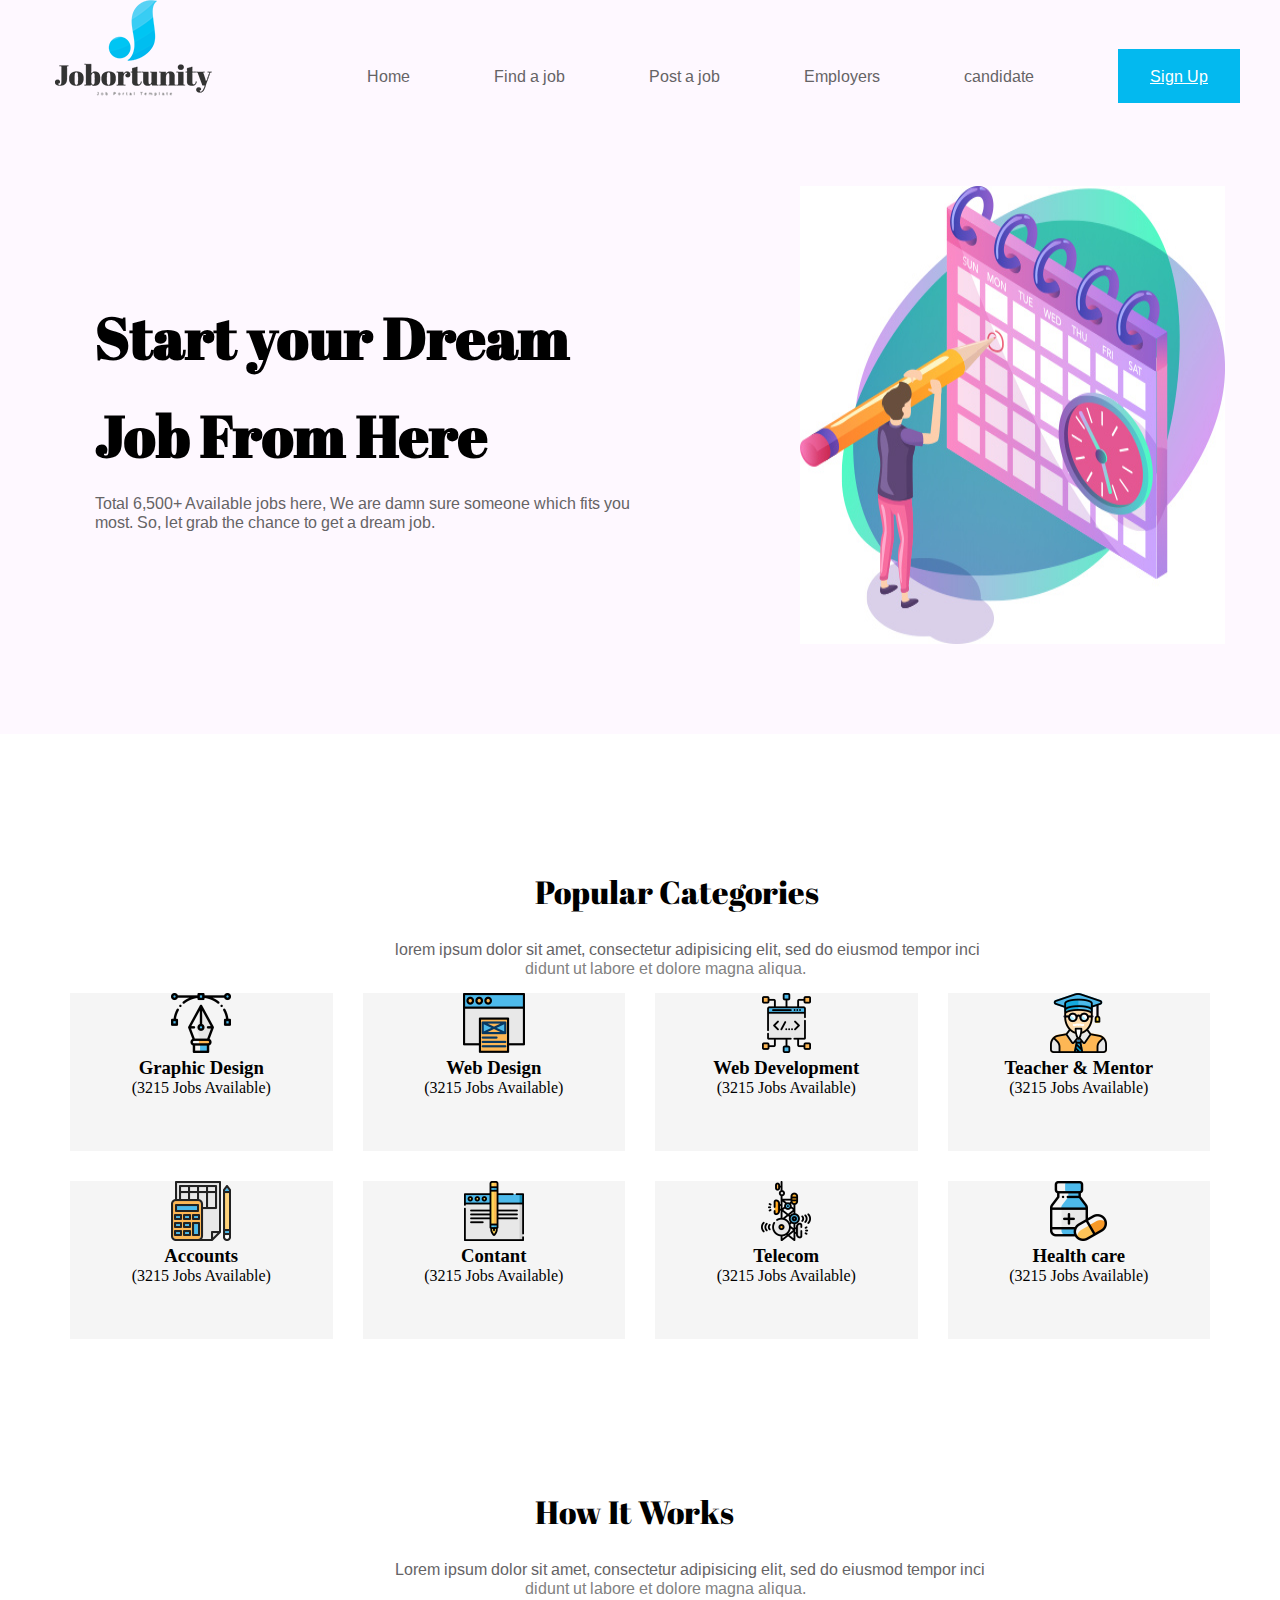
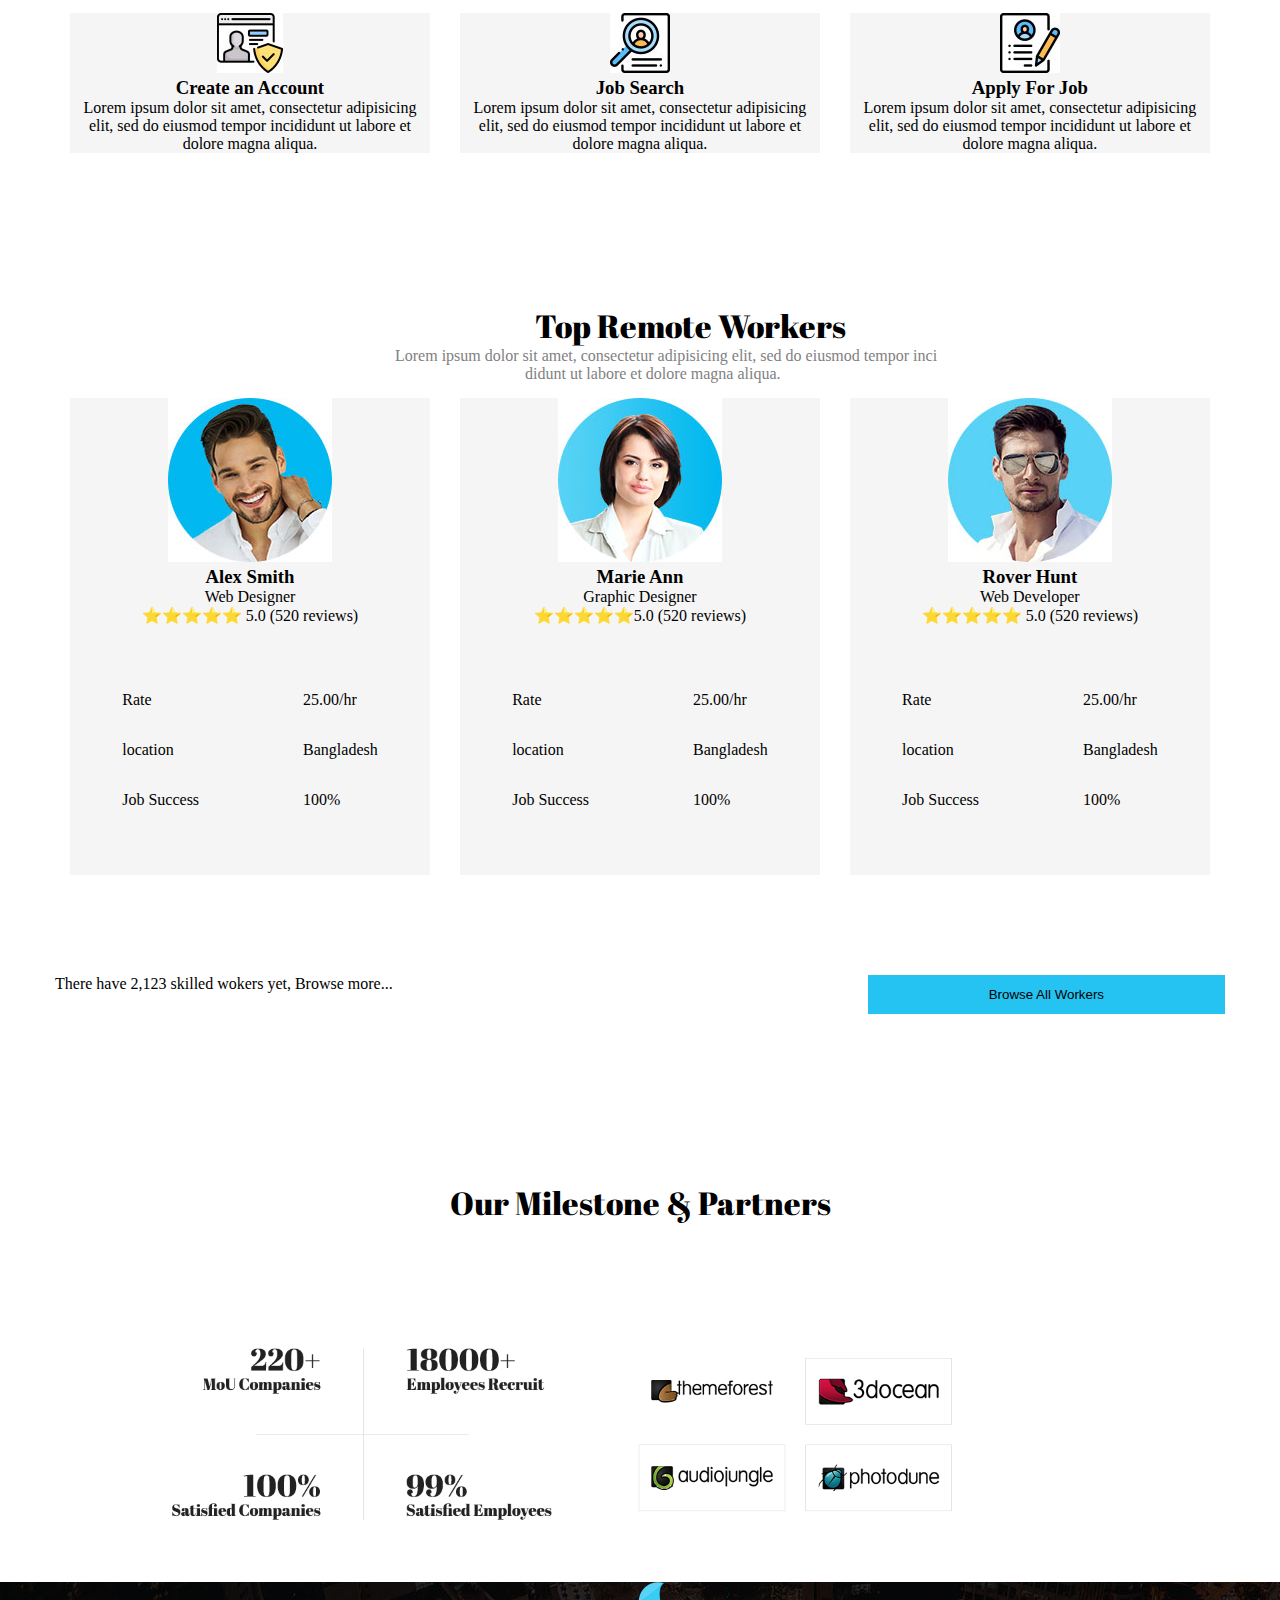
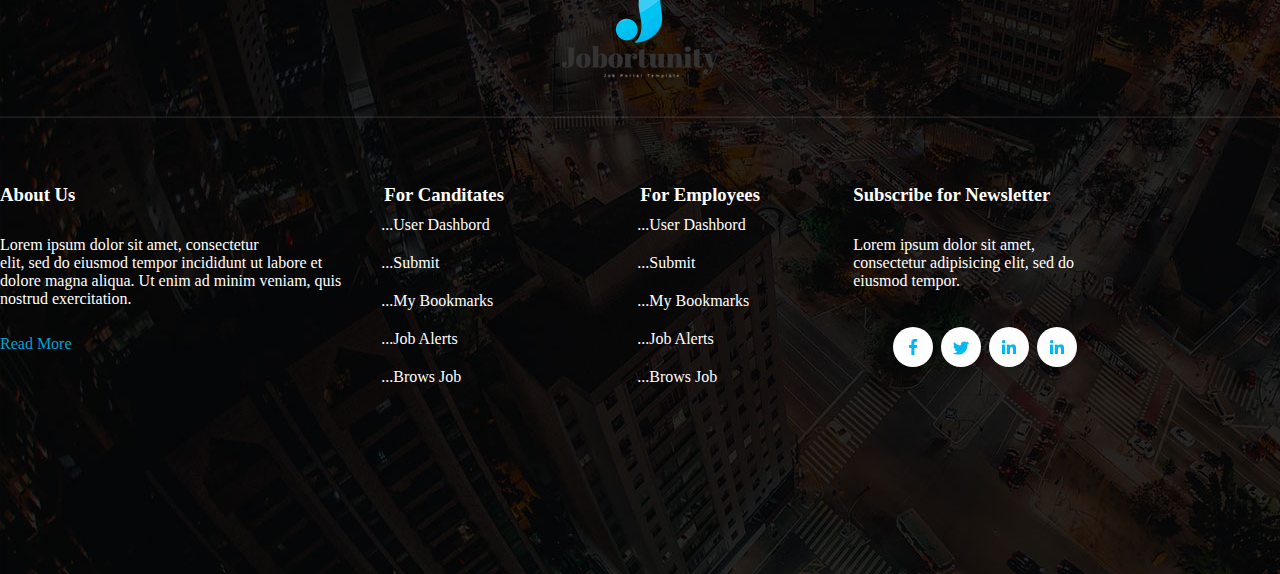
<file: practice/index.html>
<!DOCTYPE html>
<html lang="en">
<head>
    <meta charset="UTF-8">
    <meta name="viewport" content="width=device-width, initial-scale=1.0">
    <title>Document</title>
    <link rel="preconnect" href="https://fonts.googleapis.com">
<link rel="preconnect" href="https://fonts.gstatic.com" crossorigin>
<link href="https://fonts.googleapis.com/css2?family=Abril+Fatface&display=swap" rel="stylesheet">
<link rel="preconnect" href="https://fonts.googleapis.com">
<link rel="preconnect" href="https://fonts.gstatic.com" crossorigin>
<link href="https://fonts.googleapis.com/css2?family=Arimo&display=swap" rel="stylesheet">
    <link rel="stylesheet" href="./stylesheet.css">
</head>
<body>
    <nav>
        <div class="container">
            <div class="row">
                <img src="./img/unnamed (7).png">
                    <ul>
                        <li>Home</li>
                        <li>Find a job</li>
                        <li>Post a job</li>
                        <li>Employers</li>
                        <li>candidate</li>
                        <li><a href="#">Sign Up</a></li>
                    </ul>
            </div>
        </div>
    </nav>


    
    <section id="contant">
        <div class="container">
            <div class="row">
              <ul>
                <li><h1>Start your Dream</h1></li>
                <li><h1>Job From Here</h1></li>
                <li><p>Total 6,500+ Available jobs here, We are damn sure someone which fits you<br>most. So, let grab the chance to get a dream job.</p></li>

              </ul>
              <img src="./img/Class-Practice-PSD-(1).jpg">

            </div>
        </div>
    </section> 
    <section id="popular">
        <div class="container">
            <h1>Popular Categories</h1>
            <p>lorem ipsum dolor sit amet, consectetur adipisicing elit, sed do eiusmod tempor inci</p>
            <p class="left">didunt ut labore et dolore magna aliqua.</p>
        </div>
    </section>
    <section id="bar">
        <div class="container">
            <div class="row">
                <div class="imge"><img src="./img/unnamed.png">
                <h3>Graphic Design</h3>
                <p>(3215 Jobs Available)</p><button class="view">View Job</button></div>
                <div class="imge"><img src="./img/unnamed (1).png">
                <h3>Web Design</h3>
                <p>(3215 Jobs Available)</p><button class="view">View Job</button></div>
                <div class="imge"><img src="./img/unnamed (2).png">
                    <h3>Web Development</h3><p>(3215 Jobs Available)</p><button class="view">View Job</button></div>
                <div class="imge"><img src="./img/unnamed (3).png">
                <h3>Teacher & Mentor</h3>
                <p>(3215 Jobs Available)</p><button class="view">View Job</button></div>
                <div class="imge"><img src="./img/unnamed (4).png">
                <h3>Accounts</h3><p>(3215 Jobs Available)</p><button class="view">View Job</button></div>
                <div class="imge"><img src="./img/unnamed (5).png">
                <h3>Contant</h3><p>(3215 Jobs Available)</p><button class="view">View Job</button></div>
                <div class="imge"><img src="./img/unnamed (8).png">
                <h3>Telecom</h3><p>(3215 Jobs Available)</p><button class="view">View Job</button></div>
                <div class="imge"><img src="./img/unnamed (6).png">
                <h3>Health care</h3><p>(3215 Jobs Available)</p> <button class="view">View Job</button></div>
            </div>
        </div>
    </section>
    <section id="popular">
        <div class="container">
            <h1>How It Works</h1>
            <p>Lorem ipsum dolor sit amet, consectetur adipisicing elit, sed do eiusmod tempor inci</p>
            <p class="left">didunt ut labore et dolore magna aliqua.</p>
        </div>
    </section>
    <section id="cards">
        <div class="container">
            <div class="row">
                <div class="cards"><img src="./img/Class-Practice-PSD.jpg"><h3>Create an Account</h3><p>Lorem ipsum dolor sit amet, consectetur adipisicing elit, sed do eiusmod tempor incididunt ut labore et dolore magna aliqua.</p></div>
                <div class="cards"><img src="./img/Class-Practice-2PSD.jpg"><h3>Job Search</h3><p>Lorem ipsum dolor sit amet, consectetur adipisicing elit, sed do eiusmod tempor incididunt ut labore et dolore magna aliqua.</p></div>
                <div class="cards"><img src="./img/Class-Practice-3PSD.jpg"><h3>Apply For Job</h3><p>Lorem ipsum dolor sit amet, consectetur adipisicing elit, sed do eiusmod tempor incididunt ut labore et dolore magna aliqua.</p></div>
            </div>
        </div>
    </section>
    <section id="top">
        <div class="container">
            <h1>Top Remote Workers</h1>
            <p>Lorem ipsum dolor sit amet, consectetur adipisicing elit, sed do eiusmod tempor inci</p>
            <p class="left">didunt ut labore et dolore magna aliqua.</p>
        </div>
    </section>
    <section id="pic">
        <div class="container">
            <div class="row">
                <div class="information"><img src="./img/1Class-Practice-PSD.jpg"><h3>Alex Smith</h3><p>Web Designer</p><p>⭐⭐⭐⭐⭐ 5.0 (520 reviews)</p>
                <div class="one">
                    <p>Rate</p>
                    <p>location</p>
                    <p>Job Success</p>
                </div>
                <div class="one">
                    <p>25.00/hr</p>
                    <p>Bangladesh</p>
                    <p>100%</p>
                </div>

                
                
                </div>
                <div class="information"><img src="./img/2Class-Practice-PSD.jpg"><h3>Marie Ann</h3><p>Graphic Designer</p><p>⭐⭐⭐⭐⭐5.0 (520 reviews)</p>
                    <div class="one">
                        <p>Rate</p>
                        <p>location</p>
                        <p>Job Success</p>
                    </div>
                    <div class="one">
                        <p>25.00/hr</p>
                        <p>Bangladesh</p>
                        <p>100%</p>
                        
                    </div>
                    
                </div>
                <div class="information"><img src="./img/3Class-Practice-PSD.jpg"><h3>Rover Hunt</h3><p>Web Developer</p><p>⭐⭐⭐⭐⭐ 5.0 (520 reviews)</p>
                    <div class="one">
                        <p>Rate</p>
                        <p>location</p>
                        <p>Job Success</p>
                    </div>
                    <div class="one">
                        <p>25.00/hr</p>
                        <p>Bangladesh</p>
                        <p>100%</p>
                    </div>
                  
                </div>
            </div>
            <div class="two">
                <p>There have 2,123 skilled wokers yet, Browse more...</p>
                <button>Browse All Workers  </button>
            </div>
        </div>
    </section>
    <section class="lower">
        <div class="container">
             <h3>Our Milestone & Partners</h3>
             <img src="./img/Screenshot_6.png">
        </div>
        </div>
    </section>
    <section id="lower">
        <div class="container">
           <img src="./img/unnamed (7).png">
           <hr>
        <div class="row">
            <div class="fourone"><h3>About Us</h3><p>Lorem ipsum dolor sit amet, consectetur <br> elit, sed do eiusmod tempor incididunt ut labore et<br> dolore magna aliqua. Ut enim ad minim veniam, quis <br>nostrud exercitation.</p>
                <a href="#">Read More </a></div>
            <div class="fourtwo"><h3>For Canditates</h3>
             <ul>
                <li>...User Dashbord</li>
                <li>...Submit</li>
                <li>...My Bookmarks</li>
                <li>...Job Alerts</li>
                <li>...Brows Job</li>
             </ul>
            </div>
            <div class="fourthree"><h3>For Employees</h3>
                <ul>
                    <li>...User Dashbord</li>
                    <li>...Submit</li>
                    <li>...My Bookmarks</li>
                    <li>...Job Alerts</li>
                    <li>...Brows Job</li>
                 </ul>
            </div>

            <div class="fourfour">
                <h3>Subscribe for Newsletter</h3>
                <p>Lorem ipsum dolor sit amet, consectetur adipisicing elit, sed do eiusmod tempor.</p>
                <ul>
                    <li><img src="./img/FacebookClass-Practice-PSD-Recovered.jpg"></li>
                    <li><img src="./img/TwitterClass-Practice-PSD-Recovered.jpg"></li>
                    <li><img src="./img/linkClass-Practice-PSD-Recovered.jpg"></li>
                    <li><img src="./img/linkClass-Practice-PSD-Recovered.jpg"></li>
                    
                </ul>
            </div>

        </div>
           
        </div>
    </section>
    

    
</body>
</html>
</file>
<file: practice/stylesheet.css>
*{
    padding: 0%;
    margin: 0%;
    box-sizing: border-box;
}
ul{
    list-style-type: none;
}
.row{
    display: flex;
    flex-wrap: wrap;
}
.container{
    width: 1170px;
    margin: auto;
}
nav {
    position: relative;
}
/* nav .row{
    justify-content: space-between;
    align-items: center;
    margin: auto;
} */
li{
    display: inline-block;
    padding: 10px 40px;
    
}
nav a{
    background-color:#03b9ef;
    padding:18px 32px;
    color: white;
    
}

nav ul {
    position: absolute;
    bottom: 0;
    right: 0;
    /* background-color: red; */

}
nav .container .row ul :hover{
    background-color: aqua;
}
#contant .container .row ul li{
    display: block;

}


#contant .container .row{
    justify-content: space-between;
}
#contant .container .row img {
    padding: 90px 0px;
}


#contant .container .row ul{
    margin: 192px 0px;
}
#contant{
    background-color:#fef8ff;
}
nav{
    background-color:#fef8ff;
}
#popular .container h1{
    padding-left: 480px;
    padding-top: 136px;
    color: black;
}
#popular .container p{
    padding-left: 340px;
    color: #818181 ;
}
#popular .container .left{
    padding-left: 470px;
    color:#818181 ;
}
#bar .container .row .imge{
   width: calc(25% - 30px);
   background-color:#f5f5f5 ;
   text-align: center;
   margin: 15px;
   
}
#bar .container .row .imge:hover{
    background-color:#0cbbf0;
    color: white;
    
}
    
.view{
    opacity: 0;
}

#bar .container .row .imge .view:hover{
    opacity: 1;
    padding: 20px;
    background-color:#ffffff;
    border-radius: 15px;
}

#cards .container .row .cards{
    width: calc(33.33% - 30px);
    background-color:#f5f5f5 ;
    text-align: center;
    margin: 15px;
    
    }

#top .container p{
    padding-left: 340px;
    color: #818181 ;
}
#top .container .left{
    padding-left: 470px;
    color:#818181 ;
}
#top .container h1{
    padding-left: 480px;
    padding-top: 136px;
    color: black;
}
#pic .container .row .information{
    width: calc(33.33% - 30px);
    background-color:#f5f5f5 ;
    text-align: center;
    margin: 15px;
}
#pic .container .row .information .one{
    display:inline-block;
    justify-content: space-between;
    text-align: justify;
    line-height: 50px;
    margin: 50px;
}
.two{
    display:flex;
    justify-content: space-between; 
    flex-wrap: wrap;
    margin-top: 85px;

}
button{
    padding: 12px 121px;
    background-color: #25c3f1;
    border: 0;
}
 button .blue:hover {
    opacity: 0;
    
}


button .blue:hover{
    opacity: 1;
    padding: 20px;
}
#pic .container .row .information:hover{
   border-bottom: solid;
   border-color: #03b9ef;
 
}
.lower .container h3{
    text-align: center;
    margin-top: 167px;
    margin-bottom: 54px;
}
#lower .container img {
   margin: auto;
   display: block ;
  
}
#lower .container {
    background-image: url(./img/100Class-Practice-PSD.jpg);
    height: 592px; 
    
}
#lower .container hr {
    opacity: 0.1;
    margin-top: 38px;
}
#lower .container{
    color: white;
}
button .switch{
   background-color: 0;
}
#lower .container .row .fourone a{
    color: #01a2d2;
    text-decoration: none;
}
#lower .container .row .fourone p{
    margin-top: 30px;
    margin-bottom: 27px;
}
#lower .container .row .fourone h3{
    margin-top: 66px;
}
#lower .container{
    width: 100%;
}
#lower .container .row .fourone{
    
   width: 40%%;
}

#lower .container .row .fourtwo{
   width: 20%;
}
#lower .container .row .fourthree{
    width: 20%;
}
#lower .container .row .fourfour{
    width: 20%;
}
#lower .container .row .fourtwo h3{
    margin-top: 66px;
    margin-left: 43px;
}
#lower .container .row .fourtwo ul li:hover{
    color: #01a2d2;
    margin-left: 20px;
}
#lower .container .row .fourthree h3{
margin-left: 43px;
margin-top: 66px;
}
#lower .container .row .fourthree ul li:hover{
    color: #01a2d2;
    margin-left: 20px;

}
#lower .container .row .fourfour h3{
   margin-top: 66px;
 }

#lower .container .row .fourfour p{
    margin-top: 30px;
    margin-bottom: 27px;

}
#lower .container .row .fourfour ul li{
    width: 6.5%;
   padding-right:4px ;
}

#lower .container .row .fourfour ul li img {
    border-radius: 50%;
   
}
#lower .container .row .fourfour ul{
   margin-right: 10px;
}
#contant .container .row h1{
    font-weight: 800;
    font-size: 58px;
    font-family: 'Abril Fatface', serif;;
}
#contant .container .row p{
    font-family: 'Arimo', sans-serif;
    color: #656365;

}
#popular .container h1{
    font-family: 'Abril Fatface', serif;
    font-weight: 400;
    font-size: 32px;
    padding-bottom: 27px;
}
#popular .container p{

 font-family: 'Arimo', sans-serif;
    color: #656365;

}
#top .container h1{
    font-family: 'Abril Fatface', serif;
    font-weight: 400;
    font-size: 32px;
}
.lower .container h3{
    font-family: 'Abril Fatface', serif;
    font-weight: 400;
    font-size: 32px;

}
nav .container .row ul li {
    color: #656365;
    font-family: 'Arimo', sans-serif;

}
</file>
